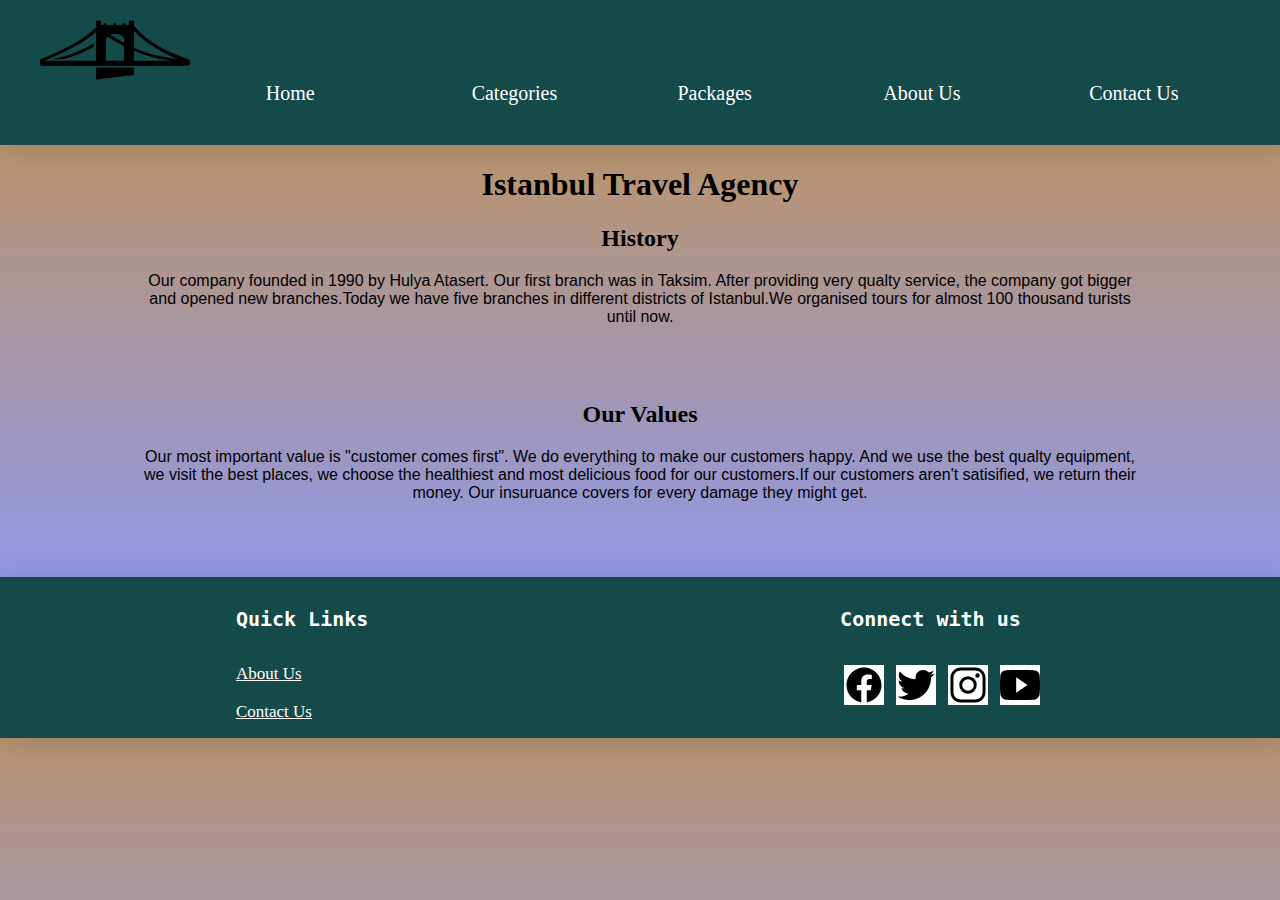
<file: page/about.html>
<!DOCTYPE html>
<html lang="en">
<head>
    <meta charset="UTF-8">
    <meta http-equiv="X-UA-Compatible" content="IE=edge">
    <meta name="viewport" content="width=device-width, initial-scale=1.0">
    <title>About Us</title>
    <link rel="stylesheet" href="../css/style.css">
    <link rel="stylesheet" href="../css/about.css">
</head>
<body>
    <header>
        <nav>
            
            <ul>
                <li><img src="../img/bridge.png" alt="istanbul bridge logo">
                </li><li><a href="../index.html">Home</a> 
                </li><li><a href="./categories.html">Categories</a>
                </li><li><a href="../index.html#packages">Packages</a>
                </li><li><a href="./about.html">About Us</a>
                </li><li><a href="./contact.html">Contact Us</a></li>
            </ul>
        </nav>
    </header>
    <main>
        <section>
            <h1>Istanbul Travel Agency</h1>
            <h2>History</h2>
            <p>Our company founded in 1990 by Hulya Atasert. Our first branch was in Taksim. After providing very qualty service, the company got bigger and opened new branches.Today we have five branches in different districts of Istanbul.We organised tours for almost 100 thousand turists until now. </p>
            <h2>Our Values</h2>
            <p>Our most important value is "customer comes first". We do everything to make our customers happy. And we use the best qualty equipment, we visit the best places, we choose the healthiest and most delicious food for our customers.If our customers aren't satisified, we return their money. Our insuruance covers for every damage they might get.</p>

        </section>
    </main>
    <footer>
        <section>
            <h3>Quick Links</h3>
            <ul>
                <li><a href="./about.html">About Us</a>
                </li><li><a href="./contact.html">Contact Us</a></li>
                
            </ul>
        </section>
        <section>
            <h3>Connect with us</h3>
            <a href="https://www.facebook.com/" target="_blank"><img src="../logo/logo-facebook.svg" alt="Facebook Logo"></a>
            <a href="https://twitter.com/" target="_blank"><img src="../logo/logo-twitter.svg" alt="Twiiter Logo"></a>
            <a href="https://www.instagram.com/" target="_blank"><img src="../logo/logo-instagram.svg" alt="Instagram Logo"></a>
            <a href="https://www.youtube.com/" target="_blank"><img src="../logo/logo-youtube.svg" alt="Youtube Logo"></a>
        </section>
    </footer>
   
</body>
</html>
</file>
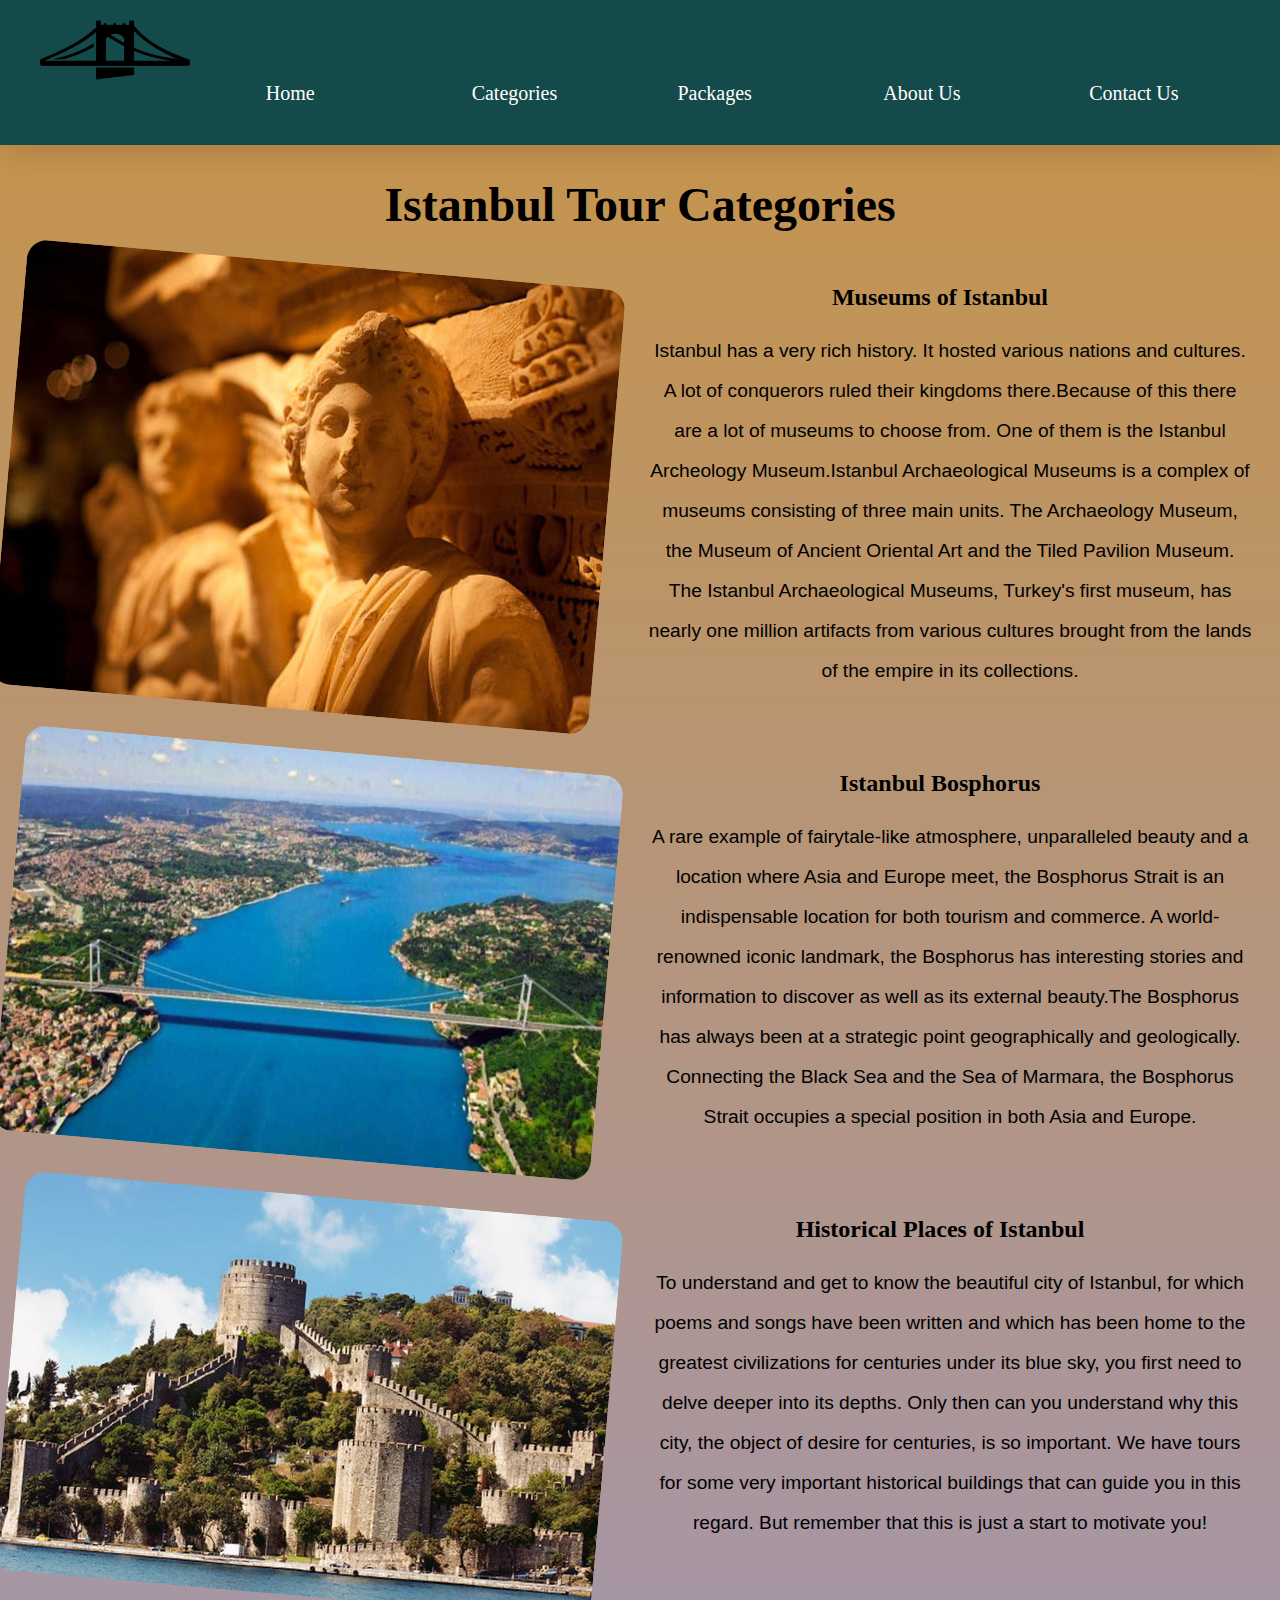
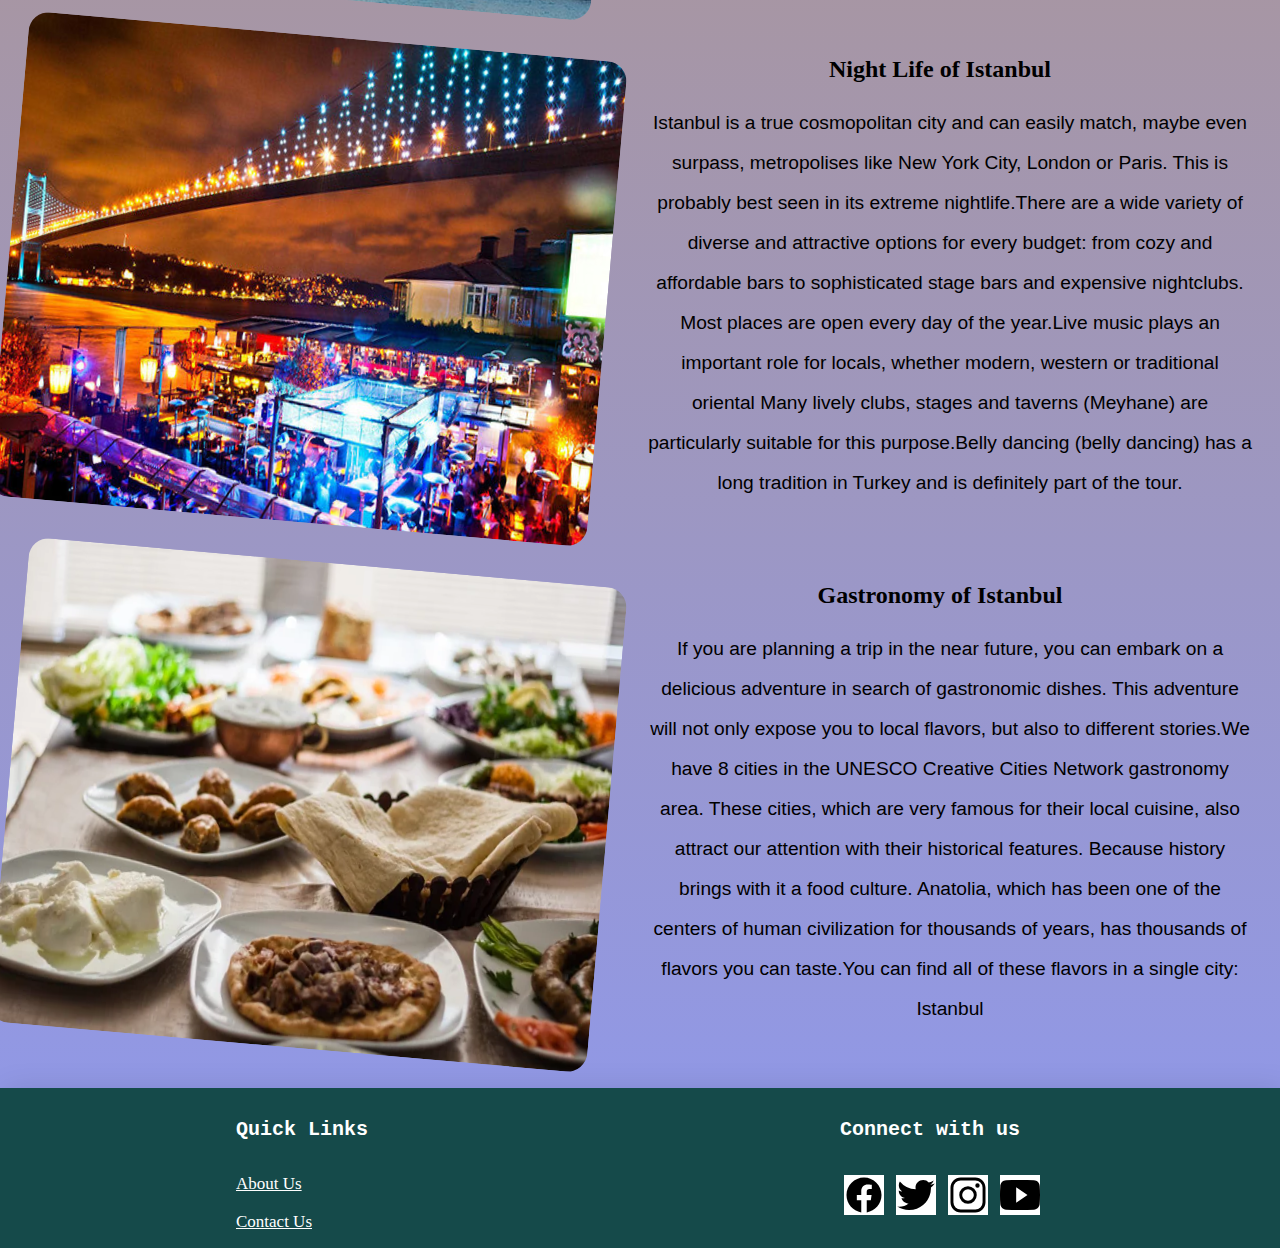
<file: page/categories.html>
<!DOCTYPE html>
<html lang="en">
<head>
    <meta charset="UTF-8">
    <meta http-equiv="X-UA-Compatible" content="IE=edge">
    <meta name="viewport" content="width=device-width, initial-scale=1.0">
    <title>Tour Categories</title>
    <link rel="stylesheet" href="../css/style.css">
    <link rel="stylesheet" href="../css/categories.css">
</head>
<body>
    <header>
        <nav>
            
            <ul>
                <li><img src="../img/bridge.png" alt="istanbul bridge logo">
                </li><li><a href="../index.html">Home</a> 
                </li><li><a href="./categories.html">Categories</a>
                </li><li><a href="../index.html#packages">Packages</a>
                </li><li><a href="./about.html">About Us</a>
                </li><li><a href="./contact.html">Contact Us</a></li>
            </ul>
        </nav>
    </header>
    <main>
        <h1>Istanbul Tour Categories</h1>
        <section id="museums">
            <img src="../img/categories/rsz_2museum.jpg" alt="Istanbul Museum Photo">
            <section>
                <h2>Museums of Istanbul</h2>
                <p>Istanbul has a very rich history. It hosted various nations and cultures. A lot of conquerors ruled their kingdoms there.Because of this there are a lot of museums to choose from. One of them is the Istanbul Archeology Museum.Istanbul Archaeological Museums is a complex of museums consisting of three main units. The Archaeology Museum, the Museum of Ancient Oriental Art and the Tiled Pavilion Museum. The Istanbul Archaeological Museums, Turkey's first museum, has nearly one million artifacts from various cultures brought from the lands of the empire in its collections.</p>
            </section>
        </section>
        <section id="bosphorus"> 
           <img src="../img/categories/rsz_3bosphorus.jpg" alt="Istanbul Bosphorus Photo">
           <section>
            <h2>Istanbul Bosphorus</h2>
            <p>A rare example of fairytale-like atmosphere, unparalleled beauty and a location where Asia and Europe meet, the Bosphorus Strait is an indispensable location for both tourism and commerce. A world-renowned iconic landmark, the Bosphorus has interesting stories and information to discover as well as its external beauty.The Bosphorus has always been at a strategic point geographically and geologically. Connecting the Black Sea and the Sea of Marmara, the Bosphorus Strait occupies a special position in both Asia and Europe.</p>
           </section>
        </section>
        <section id="historical">
            <img src="../img/categories/rsz_2historical-places.jpg" alt="Istanbul Historical Places Photo">
            <section>
                <h2>Historical Places of Istanbul</h2>
                <p>To understand and get to know the beautiful city of Istanbul, for which poems and songs have been written and which has been home to the greatest civilizations for centuries under its blue sky, you first need to delve deeper into its depths. Only then can you understand why this city, the object of desire for centuries, is so important. We have tours for some very important historical buildings that can guide you in this regard. But remember that this is just a start to motivate you!</p>
            </section>
        </section>
        <section id="nightLife">
            <img src="../img/categories/rsz_2night-life.jpg" alt="Istanbul Night Life Photos">
            <section>
                <h2>Night Life of Istanbul</h2>
                <p>Istanbul is a true cosmopolitan city and can easily match, maybe even surpass, metropolises like New York City, London or Paris. This is probably best seen in its extreme nightlife.There are a wide variety of diverse and attractive options for every budget: from cozy and affordable bars to sophisticated stage bars and expensive nightclubs. Most places are open every day of the year.Live music plays an important role for locals, whether modern, western or traditional oriental Many lively clubs, stages and taverns (Meyhane) are particularly suitable for this purpose.Belly dancing (belly dancing) has a long tradition in Turkey and is definitely part of the tour.</p>
            </section>
        </section>
        <section id="gastronomy">
            <img src="../img/categories/gastronomy.jpg" alt="Istanbul Gastronomy Photos">
            <section>
                <h2>Gastronomy of Istanbul</h2>
                <p>If you are planning a trip in the near future, you can embark on a delicious adventure in search of gastronomic dishes. This adventure will not only expose you to local flavors, but also to different stories.We have 8 cities in the UNESCO Creative Cities Network gastronomy area. These cities, which are very famous for their local cuisine, also attract our attention with their historical features. Because history brings with it a food culture. Anatolia, which has been one of the centers of human civilization for thousands of years, has thousands of flavors you can taste.You can find all of these flavors in a single city: Istanbul</p>
            </section>
        </section>
    </main>
    <footer>
        <section>
            <h3>Quick Links</h3>
            <ul>
                <li><a href="./about.html">About Us</a>
                </li><li><a href="./contact.html">Contact Us</a></li>
                
            </ul>
        </section>
        <section>
            <h3>Connect with us</h3>
            <a href="https://www.facebook.com/" target="_blank"><img src="../logo/logo-facebook.svg" alt="Facebook Logo"></a>
            <a href="https://twitter.com/" target="_blank"><img src="../logo/logo-twitter.svg" alt="Twiiter Logo"></a>
            <a href="https://www.instagram.com/" target="_blank"><img src="../logo/logo-instagram.svg" alt="Instagram Logo"></a>
            <a href="https://www.youtube.com/" target="_blank"><img src="../logo/logo-youtube.svg" alt="Youtube Logo"></a>
        </section>
    </footer>
   
</body>
</html>
</file>
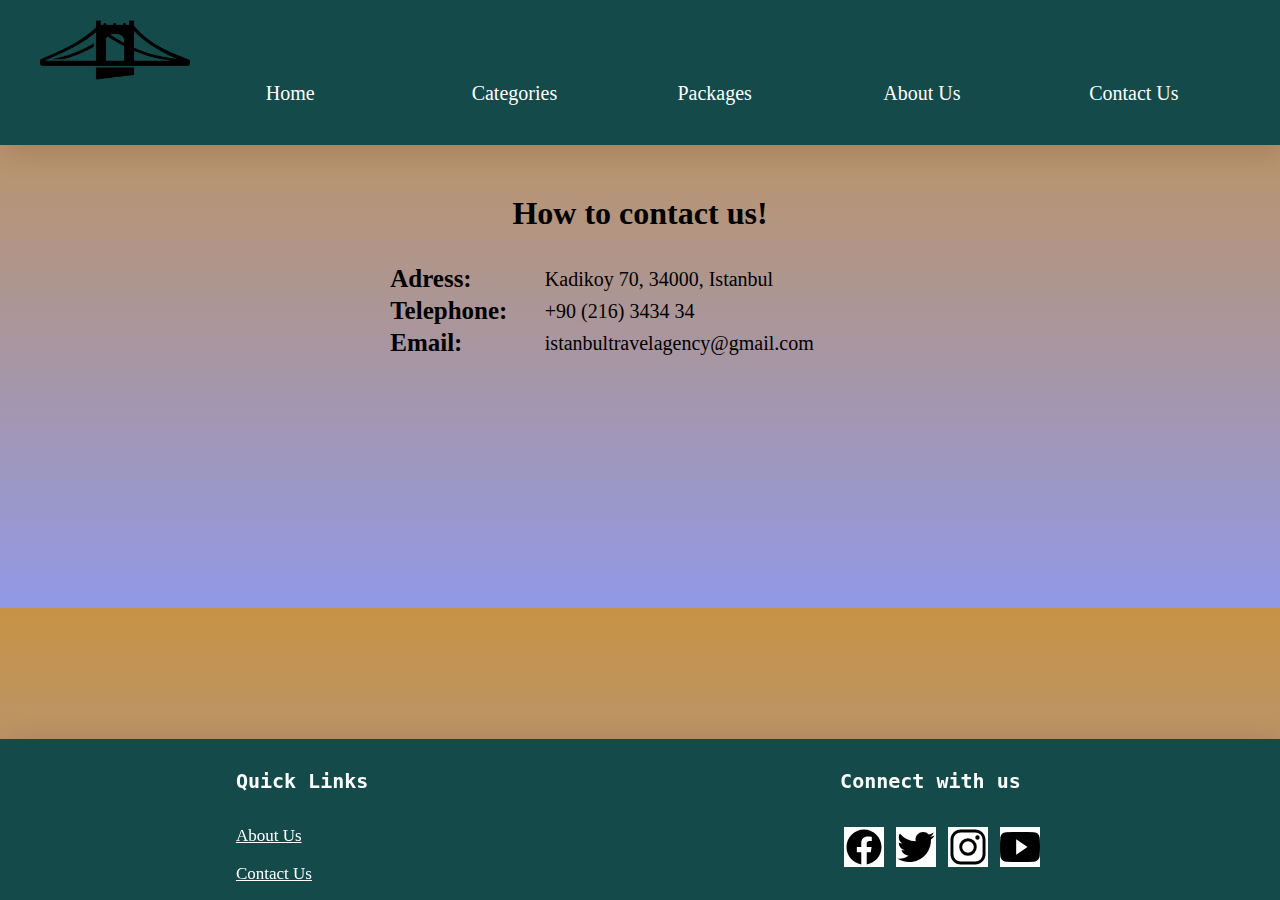
<file: page/contact.html>
<!DOCTYPE html>
<html lang="en">
<head>
    <meta charset="UTF-8">
    <meta http-equiv="X-UA-Compatible" content="IE=edge">
    <meta name="viewport" content="width=device-width, initial-scale=1.0">
    <title>Contact Us</title>
    <link rel="stylesheet" href="../css/style.css">
    <link rel="stylesheet" href="../css/contact.css">
</head>
<body>
    <header>
        <nav>
            
            <ul>
                <li><img src="../img/bridge.png" alt="istanbul bridge logo">
                </li><li><a href="../index.html">Home</a> 
                </li><li><a href="./categories.html">Categories</a>
                </li><li><a href="../index.html#packages">Packages</a>
                </li><li><a href="./about.html">About Us</a>
                </li><li><a href="./contact.html">Contact Us</a></li>
            </ul>
        </nav>
    </header>
    <main>
        <h1>How to contact us!</h1>
        <section>
        <table>
            <tr>
              <td>Adress:</td>
              <td>Kadikoy 70, 34000, Istanbul </td>
             
            </tr>
            <tr>
               <td>Telephone:</td>
               <td>+90 (216) 3434 34</td>
             
            </tr>
            <tr>
                <td>Email:</td>
                <td>istanbultravelagency@gmail.com</td>
              </tr>
            </section>
    </main>
    <footer>
        <section>
            <h3>Quick Links</h3>
            <ul>
                <li><a href="./about.html">About Us</a>
                </li><li><a href="./contact.html">Contact Us</a></li>
                
            </ul>
        </section>
        <section>
            <h3>Connect with us</h3>
            <a href="https://www.facebook.com/" target="_blank"><img src="../logo/logo-facebook.svg" alt="Facebook Logo"></a>
            <a href="https://twitter.com/" target="_blank"><img src="../logo/logo-twitter.svg" alt="Twiiter Logo"></a>
            <a href="https://www.instagram.com/" target="_blank"><img src="../logo/logo-instagram.svg" alt="Instagram Logo"></a>
            <a href="https://www.youtube.com/" target="_blank"><img src="../logo/logo-youtube.svg" alt="Youtube Logo"></a>
        </section>
    </footer>
</body>
</html>
</file>
<file: css/style.css>
*{
    box-sizing: border-box;      
}

h1, h2{
    font-family: 'Aboreto', cursive;
}

h3{
    font-family:'Roboto Mono', monospace;
}

p{
    font-family:'Montserrat', sans-serif;
}

header{
    margin-left: -8px;
    margin-right: -8px;
    margin-top: -8px;
}
nav {
    width: 100%;
    background-color: rgb(21, 74, 74);
    box-shadow: 5px 5px 30px rgba(0, 0, 0, 15%);
}

nav ul{
    margin-top:0;
    margin-bottom: 0;
}

nav li{ 
    list-style: none;
    width: 16.6%;
    display:inline-block;
    margin-bottom:40px;
}

nav img{
    width: 150px;
    height: 100px;
}

nav a{
    text-decoration: none;
    color: white;
    font-size: 20px;
    padding: 10px 20px;
}

nav a:hover, nav a:active{
    background-color: white;
    color: black;
    box-shadow: 5px 10px 30px rgb(85 85 85 / 20%);
    border-radius: 5px;
    transform: scale(1.03);
}


footer{
     /* it positions nearest anchestor */
    position: absolute; 
    width:100%; 
    margin-left:-8px;
    margin-right:-8px;
    background-color: rgb(21, 74, 74);
    box-shadow: 5px 5px 30px rgba(0, 0, 0, 15%);
    /* turns container into flexiable.*/
    display: flex;
    /* it is like word wrap */
    flex-wrap: wrap;
    /* If there is empty space(not used by elements in the container) justify can move element horizantly. */
    justify-content: space-around;
   
}

 footer h3{
    margin-top: 30px;
    font-size: 20px;
    font-weight: 600;
    color: white;
    margin-bottom: 30px;
}


footer li{
    list-style: none;
    color: white;
    font-size: 20px; 
    margin-bottom: 15px;
    margin-left:-40px;
    
}

footer li a{
    color:white;
    font-size: 17px;
   
 }  

footer img{
    height: 40px;
    width: 40px;
    margin: 4px;
    font-size: 30px;
    color: #101010;
    background-color: white;
}
</file>
<file: css/about.css>
body{
    background: linear-gradient(#c79345,#9198e5);
}
 
h1, h2{
    text-align: center;
}

h1{
   font-size: xx-large;
}

main p{
    text-align: center;
    margin: auto;
    width: 80%;
    margin-bottom: 75px;
}
</file>
<file: css/categories.css>
body{
    background: linear-gradient(#c79345,#9198e5);
  
}

h1{
    text-align: center;
    font-size: xxx-large;
    
}

h2{
    text-align: center;
}


main > section{
    display: flex;
    margin-bottom:40px;
    
}

main img{
    width: 300;
    border-radius: 20px;
    transform: rotate(5deg);
   
}

img:hover{
    transform: rotate(355deg);
    
}

main p{
    margin-left: 40px;
    margin-right: 20px;
    font-size: larger;
    text-align: center;
    line-height: 40px;

}
</file>
<file: css/contact.css>
body{
    background: linear-gradient(#c79345,#9198e5);
    min-height: 600px;
}

h1{
    width: 100%;
    text-align: center;
    margin-top: 50px;
}

table{
    width: 40%;
    margin: auto;
    /*This is to be able to change position relative */
    position: relative;
    margin-top:30px;

}

tr td:nth-of-type(1){
    font-size: 25px;
    font-weight: bolder;
    text-align: left;
}

tr td:nth-of-type(2){
    font-size:20px;
    text-align: left;
}

 
footer{
    /* This is because we dont have many content.And we wanted it to be fixed in */
    position: fixed;
    bottom: 0;
}
</file>
